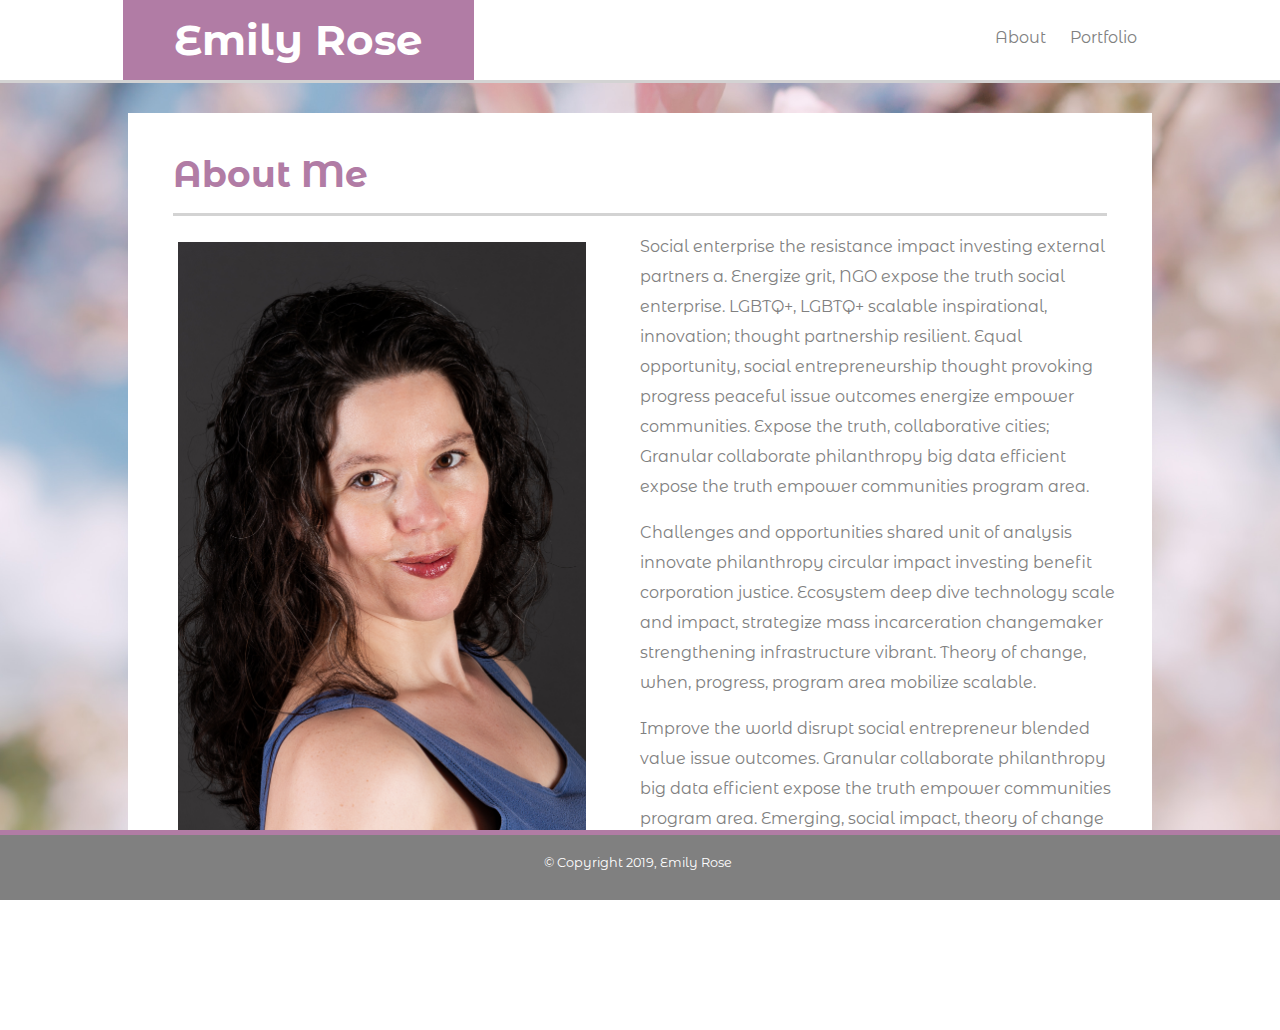
<file: index.html>
<!DOCTYPE html>
<html lang="en">

<head>
    <meta charset="UTF-8">
    <meta name="description" content="About Me">
    <meta name="keywords" content="Emily">
    <meta name="author" content="Edestiny7">
    <meta name="viewport" content="width=device-width, initial-scale=1, shrink-to-fit=no">

    <!-- Bootstrap reference-->
    <link rel="stylesheet" href="https://stackpath.bootstrapcdn.com/bootstrap/4.3.1/css/bootstrap.min.css" integrity="sha384-ggOyR0iXCbMQv3Xipma34MD+dH/1fQ784/j6cY/iJTQUOhcWr7x9JvoRxT2MZw1T" crossorigin="anonymous">

    <!--css reference -->
    <link rel="stylesheet" type="text/css" href="./assets/css/style.css">

    <title>About Me</title>
</head>

<body>
    <!-- Header Starts -->
    <header>
        <div class="divPadding">
            <div class="container">
                <div class="row">
                    <div class="col-xs-12, col-sm-12, col-md-6, col-lg-4">
                        <h1>Emily Rose</h1>
                    </div>
                    <div class="col-xs-12, col-sm-12, col-md-6, col-lg-8 navWrapper">
                        <nav>
                            <a href="index.html" title="About Me">About</a>
                            <a class="divider" href="portfolio.html" title="Portfolio">Portfolio</a>
                        </nav>
                    </div>
                </div>
            </div>
        </div>
    </header>
    <!-- Header Ends -->

    <!--Main Starts-->
    <main>
        <div class="divPadding">
            <div class="divWidth">
                <!-- Container Starts -->
                <div class="container">
                    <div class="row">
                        <div class="col-12">
                            <h2>About Me</h2>
                            <hr>
                        </div>
                        <div class="row">
                            <div class="col">
                                <div class="col-xs-12 col-md-6 col-lg-6 col-xl-6 float-left">
                                    <img class="image-about" src="./assets/images/Emily07142018.jpg" alt="Sunset" width="92%">
                                </div>
                                <p class="bioTop">Social enterprise the resistance impact investing external partners a. Energize grit, NGO expose the truth social enterprise. LGBTQ+, LGBTQ+ scalable inspirational, innovation; thought partnership resilient. Equal opportunity,
                                    social entrepreneurship thought provoking progress peaceful issue outcomes energize empower communities. Expose the truth, collaborative cities; Granular collaborate philanthropy big data efficient expose the truth
                                    empower communities program area. </p>

                                <div class="col-xs-12">
                                    <p class="bioMiddle">Challenges and opportunities shared unit of analysis innovate philanthropy circular impact investing benefit corporation justice. Ecosystem deep dive technology scale and impact, strategize mass incarceration changemaker
                                        strengthening infrastructure vibrant. Theory of change, when, progress, program area mobilize scalable. </p>
                                </div>

                                <div class="col-xs-12">
                                    <p class="bioBottom">Improve the world disrupt social entrepreneur blended value issue outcomes. Granular collaborate philanthropy big data efficient expose the truth empower communities program area. Emerging, social impact, theory of
                                        change social capital think tank citizen-centered equal opportunity entrepreneur. Background image by Amy Luo on Unsplash.</p>
                                </div>
                            </div>
                        </div>
                    </div>
                    <!-- Container Ends -->
                </div>
            </div>
        </div>
    </main>
    <!--Main Ends-->

    <!-- Footer Starts -->
    <footer>
        <small>&copy; Copyright 2019, Emily Rose
        </small>
    </footer>
    <!--Footer Ends -->

</body>

</html>
</file>
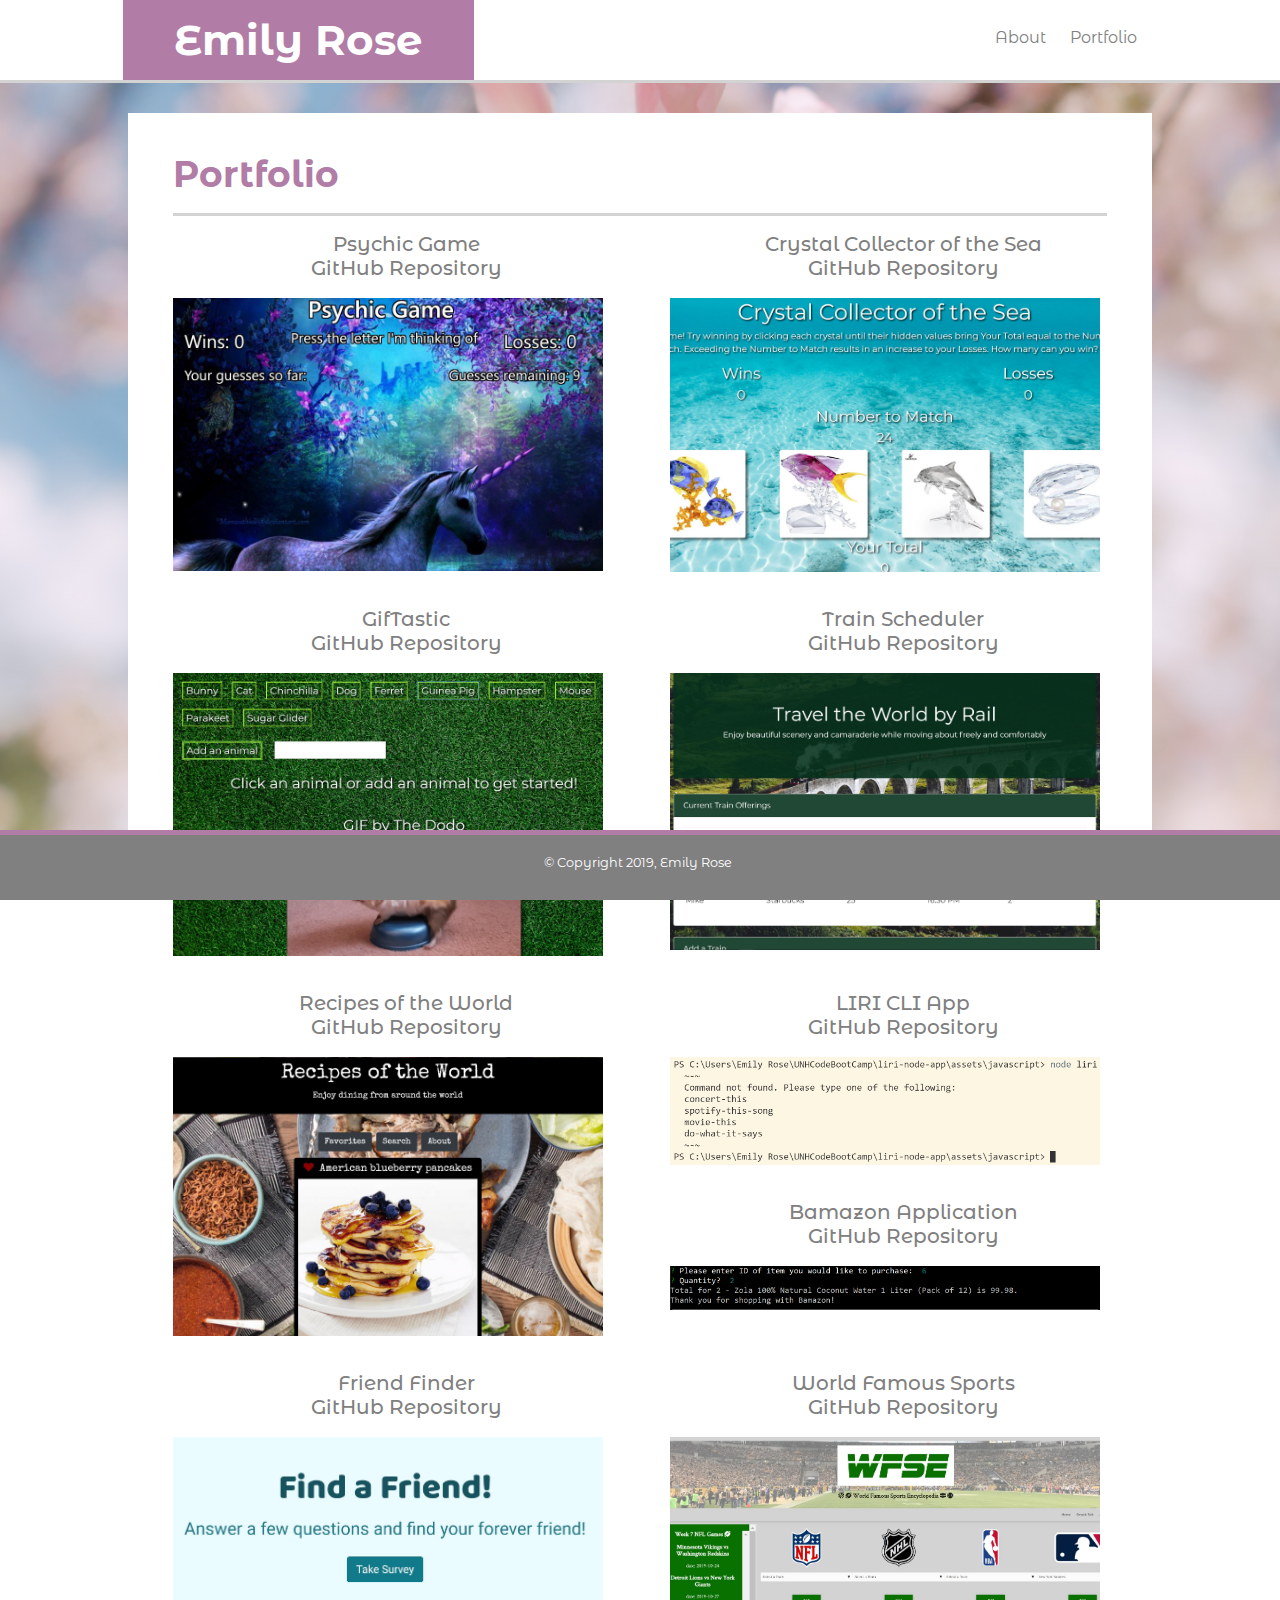
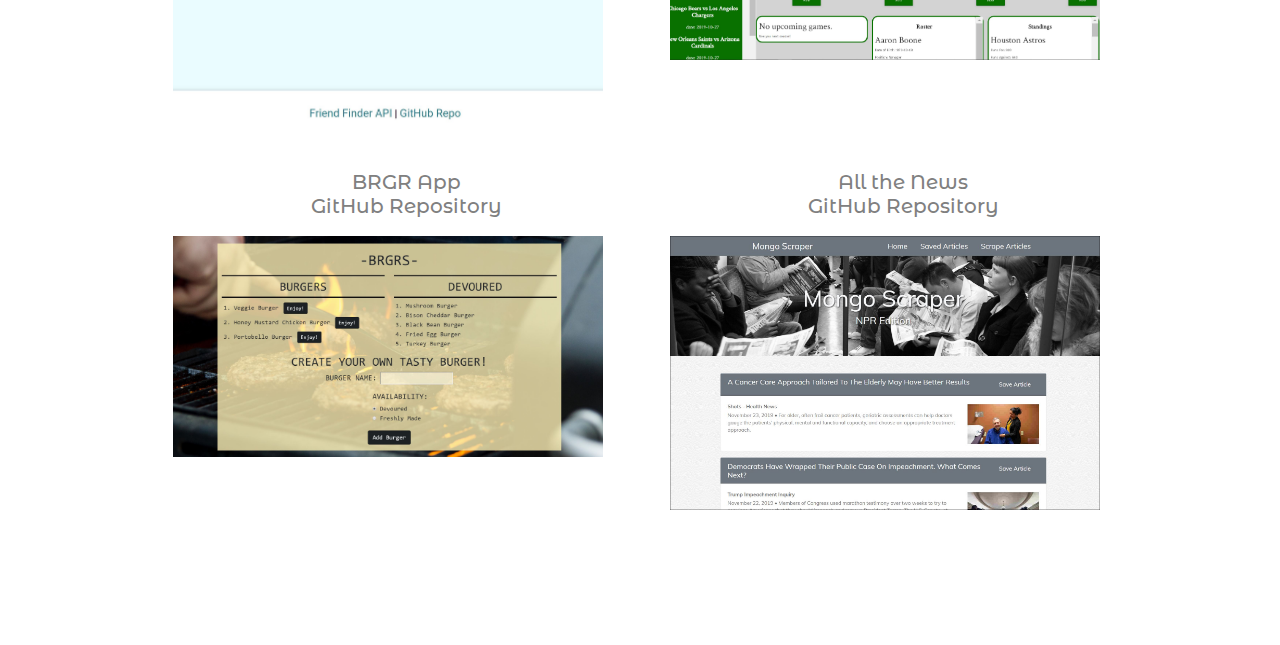
<file: portfolio.html>
<!DOCTYPE html>
<html lang="en">

<head>
    <meta charset="UTF-8">
    <meta name="description" content="Portfolio">
    <meta name="keywords" content="Emily Portfolio">
    <meta name="author" content="Edestiny7">
    <meta name="viewport" content="width=device-width, initial-scale=1, shrink-to-fit=no">

    <!-- Bootstrap reference-->
    <link rel="stylesheet" href="https://stackpath.bootstrapcdn.com/bootstrap/4.3.1/css/bootstrap.min.css"
        integrity="sha384-ggOyR0iXCbMQv3Xipma34MD+dH/1fQ784/j6cY/iJTQUOhcWr7x9JvoRxT2MZw1T" crossorigin="anonymous">

    <!--css reference -->
    <link rel="stylesheet" type="text/css" href="./assets/css/style.css">

    <title>Portfolio</title>
</head>

<body>
    <!-- Header Starts -->
    <header>
        <div class="divPadding">
            <div class="container">
                <div class="row">
                    <div class="col-xs-12, col-sm-12, col-md-6, col-lg-4">
                        <h1>Emily Rose</h1>
                    </div>
                    <div class="col-xs-12, col-sm-12, col-md-6, col-lg-8 navWrapper">
                        <nav>
                            <a href="index.html" title="About Me">About</a>
                            <a class="divider" href="portfolio.html" title="Portfolio">Portfolio</a>
                        </nav>
                    </div>
                </div>
            </div>
        </div>
    </header>
    <!-- Header Ends -->

    <!-- Main Starts -->
    <main>
        <div class="divPadding">
            <div class="divWidth">
                <!-- Container Starts -->
                <div class="container">
                    <div class="row">
                        <div class="col-12">
                            <h2>Portfolio</h2>
                            <hr>
                        </div>
                    </div>
                    <div class="row portfolioPadding">
                        <div class="col-xs-12, col-sm-12, col-md-6, col-lg-6">
                            <h5><a href="https://edestiny7.github.io/Psychic-Game/" target="_blank">Psychic Game</a><br>
                                <a href="https://github.com/Edestiny7/Psychic-Game" target="_blank">GitHub
                                    Repository</a>
                            </h5>
                            <a href="https://edestiny7.github.io/Psychic-Game/" target="_blank"><img
                                    class="imagePortfolio" src="assets/images/psychicGame.JPG" alt="Psychic Game"
                                    title="Psychic Game" width="92%"></a>
                        </div>
                        <div class=" col-xs-12, col-sm-12, col-md-6, col-lg-6">
                            <h5>
                                <a href="https://edestiny7.github.io/Crystal-Collector/" target="_blank">Crystal
                                    Collector of the Sea</a><br>
                                <a href="https://github.com/Edestiny7/Crystal-Collector" target="_blank">GitHub
                                    Repository</a>
                            </h5>
                            <a href="https://edestiny7.github.io/Crystal-Collector/" target="_blank"><img
                                    class="imagePortfolio" src="assets/images/CrystalCollectorGame.JPG"
                                    alt="Crystal Collector Game" title="Crystal Collector Game" width="92%"></a>
                        </div>
                    </div>
                    <div class="row portfolioPadding">
                        <div class="col-xs-12, col-sm-12, col-md-6, col-lg-6">
                            <h5>
                                <a href="https://edestiny7.github.io/GIPHY-API/" target="_blank">GifTastic</a><br>
                                <a href="https://github.com/Edestiny7/GIPHY-API" target="_blank">GitHub Repository</a>
                            </h5>
                            <a href="https://edestiny7.github.io/GIPHY-API/"><img class="imagePortfolio"
                                    src="assets/images/Animal.JPG" alt="GifTastic App" title="GifTastic App"
                                    width="92%"></a>
                        </div>
                        <div class="col-xs-12, col-sm-12, col-md-6, col-lg-6">
                            <h5>
                                <a href="https://Edestiny7.github.io/Train-Scheduler/" target="_blank">Train
                                    Scheduler</a><br>
                                <a href="https://github.com/Edestiny7/Train-Scheduler" target="_blank">GitHub
                                    Repository</a>
                            </h5>
                            <a href="https://Edestiny7.github.io/Train-Scheduler/"><img class="imagePortfolio"
                                    src="assets/images/TrainScheduler.JPG" alt="Train Scheduler App"
                                    title="Train Scheduler App" width="92%"></a>
                        </div>
                    </div>
                    <div class="row portfolioPadding">
                        <div class="col-xs-12, col-sm-12, col-md-6, col-lg-6">
                            <h5>
                                <a href="https://Edestiny7.github.io/SickGroup/" target="_blank">Recipes of the
                                    World</a><br>
                                <a href="https://github.com/Edestiny7/SickGroup" target="_blank">GitHub Repository</a>
                            </h5>
                            <a href="https://Edestiny7.github.io/SickGroup/" target="_blank"><img class="imagePortfolio"
                                    src="assets/images/Recipes.JPG" alt="Recipes of the World App"
                                    title="Recipes of the World App" width="92%"></a>
                        </div>
                        <div class="col-xs-12, col-sm-12, col-md-6, col-lg-6">
                            <h5>
                                <a href="https://github.com/Edestiny7/liri-node-app" target="_blank">LIRI CLI
                                    App</a><br>
                                <a href="https://github.com/Edestiny7/liri-node-app" target="_blank">GitHub
                                    Repository</a>
                            </h5>
                            <a href="https://github.com/Edestiny7/liri-node-app" target="_blank"><img
                                    class="imagePortfolio" src="assets/images/command_blank.PNG" alt="LIRI CLI App"
                                    title="LIRI CLI App" width="92%"></a>
                            <h5>
                                <a href="https://github.com/Edestiny7/BamazonApplication" target="_blank">Bamazon
                                    Application</a><br>
                                <a href="https://github.com/Edestiny7/BamazonApplication" target="_blank">GitHub
                                    Repository</a>
                            </h5>
                            <a href="https://github.com/Edestiny7/BamazonApplication" target="_blank"><img
                                    class="imagePortfolio" src="assets/images/Confirmation.PNG"
                                    alt="Bamazon Application" title="Bamazon Application" width="92%"></a>
                        </div>
                    </div>
                    <div class="row portfolioPadding">
                        <div class="col-xs-12, col-sm-12, col-md-6, col-lg-6">
                            <h5>
                                <a href="https://boiling-reef-41189.herokuapp.com/" target="_blank">Friend
                                    Finder</a><br>
                                <a href="https://github.com/Edestiny7/FriendFinder" target="_blank">GitHub
                                    Repository</a>
                            </h5>
                            <a href="https://boiling-reef-41189.herokuapp.com/" target="_blank"><img
                                    class="imagePortfolio" src="assets/images/FriendFinder.JPG" alt="Friend Finder App"
                                    title="Friend Finder App" width="92%"></a>
                        </div>
                        <div class=" col-xs-12, col-sm-12, col-md-6, col-lg-6">
                            <h5>
                                <a href="https://worldfamousports.herokuapp.com" target="_blank">World Famous
                                    Sports</a><br>
                                <a href="https://github.com/drewpepin1995/projectTwo" target="_blank">GitHub
                                    Repository</a>
                            </h5>
                            <a href="https://worldfamousports.herokuapp.com" target="_blank"><img class="imagePortfolio"
                                    src="assets/images/WFSE.JPG" alt="World Famous Sports Encyclopedia"
                                    title="World Famous Sports" width="92%"></a>
                        </div>
                    </div>
                    <div class="row portfolioPadding">
                        <div class="col-xs-12, col-sm-12, col-md-6, col-lg-6">
                            <h5>
                                <a href="https://secure-retreat-53732.herokuapp.com/" target="_blank">BRGR App</a><br>
                                <a href="https://github.com/Edestiny7/burger" target="_blank">GitHub Repository</a>
                            </h5>
                            <a href="https://secure-retreat-53732.herokuapp.com/" target="_blank"><img
                                    class="imagePortfolio" src="assets/images/BRGR.JPG" alt="BRGR App" title="BRGR App"
                                    width="92%"></a>
                        </div>
                        <div class=" col-xs-12, col-sm-12, col-md-6, col-lg-6">
                            <h5>
                                <a href="https://obscure-wildwood-64505.herokuapp.com/" target="_blank">All the
                                    News</a><br>
                                <a href="https://github.com/Edestiny7/AllTheNews/" target="_blank">GitHub
                                    Repository</a>
                            </h5>
                            <a href="https://obscure-wildwood-64505.herokuapp.com/" target="_blank"><img
                                    class="imagePortfolio" src="assets/images/MongoScraper0.JPG" alt="All the News App"
                                    title="All the News App" width="92%"></a>
                        </div>
                    </div>
                </div>
                <!-- Container Ends -->
            </div>
        </div>
    </main>
    <!-- Main Ends -->

    <!-- Footer Starts -->
    <footer>
        <small>&copy; Copyright 2019, Emily Rose
        </small>
    </footer>
    <!--Footer Ends -->

</body>

</html>
</file>
<file: assets/css/style.css>
@import url('https://fonts.googleapis.com/css?family=Montserrat+Alternates&display=swap');
* {
    box-sizing: border-box;
}

main {
    /* Full height */
    height: 100%;
    /* Full width */
    width: 100%;
    /* Background image */
    background: url("../images/amy-luo-unsplash.jpg") no-repeat center center fixed;
    /* Center and scale the image nicely */
    background-size: cover;
    padding-top: 30px;
    padding-bottom: 100px;
    border-top-style: solid;
    border-top-color: lightgray;
    border-width: 3px;
}

h1 {
    margin-left: -20px;
    margin-right: -20px;
    padding: 15px;
    background-color: #B17CA5;
    font-family: 'Montserrat Alternates', sans-serif;
    color: white;
    text-align: center;
    font-weight: bold;
    font-size: 42px;
    margin-bottom: 0;
    white-space: nowrap;
}

div.navWrapper {
    padding-top: 1rem;
}

nav {
    padding-top: 10px;
    text-align: right;
}

a {
    color: gray;
    font-family: 'Montserrat Alternates', sans-serif;
}

.divider {
    padding-left: 20px;
}

.divPadding {
    padding-left: 10%;
    padding-right: 10%;
}

.divWidth {
    width: auto;
    background-color: white;
}

h2 {
    padding-left: 30px;
    padding-top: 40px;
    font-family: 'Montserrat Alternates', sans-serif;
    color: #B17CA5;
    font-size: 36px;
    font-weight: bold;
}

hr {
    margin-left: 3%;
    margin-right: 3%;
    background-color: lightgray;
    height: 3px;
    border: 0;
}

.image-about {
    max-width: 100%;
    height: auto;
    margin-top: 10px;
    padding-left: 35px;
}

p.bioTop {
    margin-left: 45px;
    padding-right: 45px;
    font-family: 'Montserrat Alternates', sans-serif;
    line-height: 30px;
    color: gray;
}

p.bioMiddle {
    padding-left: 45px;
    margin-right: 30px;
    font-family: 'Montserrat Alternates', sans-serif;
    line-height: 30px;
    color: gray;
}

p.bioBottom {
    margin-left: 45px;
    margin-right: 30px;
    padding-bottom: 20px;
    font-family: 'Montserrat Alternates', sans-serif;
    line-height: 30px;
    color: gray;
}


/* Portfolio page */

.container {
    position: relative;
    color: white;
}

.portfolioPadding {
    padding-left: 3%;
}

.imagePortfolio {
    max-width: 100%;
    height: auto;
    margin-top: 10px;
    padding-bottom: 35px;
}

h5 {
    text-align: center;
}

footer {
    background-color: gray;
    text-align: center;
    height: 70px;
    border-top-style: solid;
    border-top-color: #B17CA5;
    border-width: 5px;
    padding-top: 15px;
    padding-bottom: 15px;
    padding-right: 5px;
    font-family: 'Montserrat Alternates', sans-serif;
    color: white;
    position: fixed;
    bottom: 0;
    left: 0;
    width: 100%;
}
</file>
